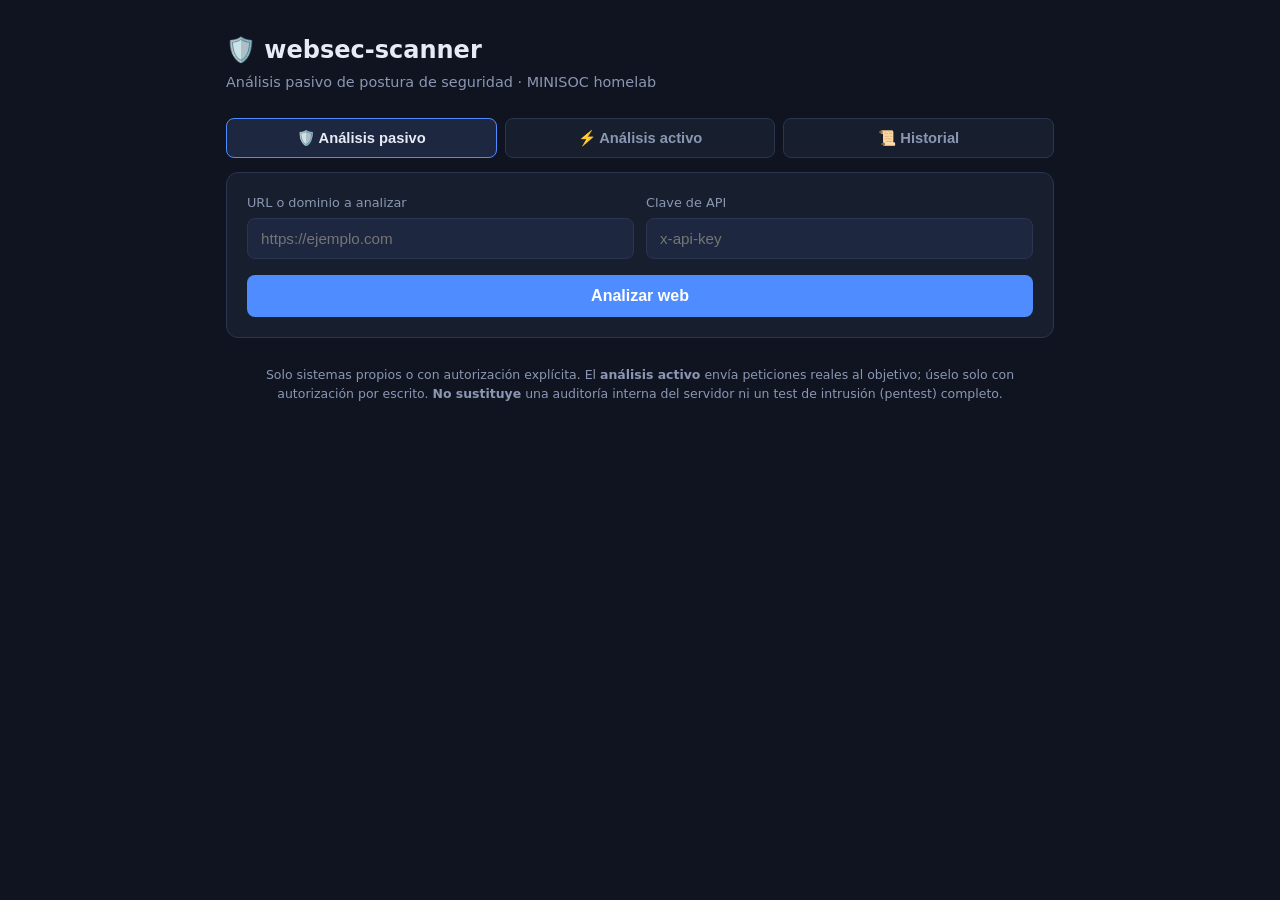
<file: apps/websec-scanner/app/index.html>
<!doctype html>
<html lang="es">
<head>
<meta charset="utf-8">
<meta name="viewport" content="width=device-width, initial-scale=1">
<title>websec-scanner · MINISOC</title>
<style>
  :root{
    --bg:#0f1420; --panel:#171e2e; --panel2:#1e2740; --border:#2a3550;
    --text:#e6ebf5; --muted:#8b97b2; --accent:#4f8cff;
    --alta:#ff5a5a; --media:#ff9f43; --baja:#ffd94a; --ok:#3ddc84;
  }
  *{box-sizing:border-box}
  body{margin:0;background:var(--bg);color:var(--text);
       font-family:system-ui,-apple-system,Segoe UI,Roboto,sans-serif;line-height:1.5}
  .wrap{max-width:860px;margin:0 auto;padding:32px 16px 64px}
  header h1{margin:0 0 4px;font-size:1.5rem}
  header p{margin:0 0 24px;color:var(--muted);font-size:.9rem}
  .card{background:var(--panel);border:1px solid var(--border);border-radius:12px;
        padding:20px;margin-bottom:20px}
  label{display:block;font-size:.8rem;color:var(--muted);margin:0 0 6px}
  input{width:100%;padding:11px 13px;background:var(--panel2);border:1px solid var(--border);
        border-radius:8px;color:var(--text);font-size:.95rem}
  input:focus{outline:none;border-color:var(--accent)}
  .row{display:flex;gap:12px;flex-wrap:wrap}
  .row>div{flex:1;min-width:200px}
  button{margin-top:16px;width:100%;padding:12px;background:var(--accent);color:#fff;
         border:0;border-radius:8px;font-size:1rem;font-weight:600;cursor:pointer}
  button:disabled{opacity:.5;cursor:default}
  .hidden{display:none}
  /* Pestañas Web / Correo */
  .tabs{display:flex;gap:8px;margin-bottom:14px}
  .tab{flex:1;margin-top:0;background:var(--panel);border:1px solid var(--border);color:var(--muted);
       font-size:.92rem;padding:10px;border-radius:8px;font-weight:600}
  .tab.active{background:var(--panel2);color:var(--text);border-color:var(--accent)}
  .score{display:flex;align-items:center;gap:20px;margin-bottom:16px}
  .score .num{font-size:3rem;font-weight:800;line-height:1}
  .meta{color:var(--muted);font-size:.85rem}
  .meta b{color:var(--text)}
  .verdict{border:1px solid;border-radius:8px;padding:11px 14px;margin:0 0 14px;
           font-weight:600;font-size:.9rem}
  .badge{display:inline-block;padding:2px 9px;border-radius:999px;font-size:.72rem;
         font-weight:700;text-transform:uppercase;letter-spacing:.03em;color:#101520}
  .b-alta{background:var(--alta)} .b-media{background:var(--media)} .b-baja{background:var(--baja)}
  .b-info{background:var(--muted)}
  .logbox{margin-top:10px;background:#0a0e17;border:1px solid var(--border);border-radius:8px;
    padding:9px 11px;max-height:230px;overflow:auto;font-family:ui-monospace,Menlo,Consolas,monospace}
  .logline{color:var(--muted);font-size:.78rem;line-height:1.5;white-space:pre-wrap;word-break:break-all}
  .finding{display:flex;gap:12px;padding:13px 0;border-top:1px solid var(--border)}
  .finding:first-child{border-top:0}
  .finding .body{flex:1}
  .finding .title{font-weight:600}
  .finding .detail{color:var(--muted);font-size:.85rem;margin-top:2px}
  .finding .fix{font-size:.82rem;margin-top:5px}
  .finding .fix b{color:var(--ok)}
  .finding .cvssline{font-family:ui-monospace,Menlo,Consolas,monospace;font-size:.73rem;
    color:var(--muted);margin-top:4px;word-break:break-word}
  .err{color:var(--alta);font-weight:600}
  .sectxt{background:var(--panel2);border:1px solid var(--border);border-radius:8px;
          padding:12px 14px;margin:10px 0 16px;white-space:pre-wrap;word-break:break-word;
          font-family:ui-monospace,Menlo,Consolas,monospace;font-size:.8rem;color:var(--text)}
  .sectxt a{color:var(--accent)}
  .tag-ok{color:var(--ok);font-weight:700}
  .sectitle{font-weight:700;font-size:.95rem;margin:18px 0 8px}
  .checks{border:1px solid var(--border);border-radius:8px;overflow:hidden;margin-bottom:6px}
  .chk{display:flex;align-items:center;gap:10px;padding:8px 12px;border-top:1px solid var(--border);font-size:.86rem}
  .chk:first-child{border-top:0}
  .chk .st{width:16px;text-align:center;font-weight:800;flex:none}
  .chk .nm{flex:1}
  .chk .dt{color:var(--muted);font-size:.8rem;font-family:ui-monospace,Menlo,Consolas,monospace}
  .st-ok{color:var(--ok)} .st-falta{color:var(--alta)} .st-aviso{color:var(--media)} .st-info{color:var(--muted)}
  .rbar{display:flex;gap:8px;flex-wrap:wrap;margin:4px 0 14px}
  .rbar button,.mini{margin:0;width:auto;padding:6px 11px;font-size:.8rem;background:var(--panel2);
    border:1px solid var(--border);color:var(--text);border-radius:7px;font-weight:600}
  .mini.danger{color:var(--alta)}
  table.hist{width:100%;border-collapse:collapse;font-size:.84rem}
  table.hist td,table.hist th{padding:7px 6px;border-top:1px solid var(--border);text-align:left;vertical-align:middle}
  table.hist th{color:var(--muted);font-weight:600;border-top:0}
  .tabs{flex-wrap:wrap} .tab{min-width:90px}
  .foot{color:var(--muted);font-size:.78rem;text-align:center;margin-top:28px}
</style>
</head>
<body>
<div class="wrap">
  <header>
    <h1>🛡️ websec-scanner</h1>
    <p>Análisis pasivo de postura de seguridad · MINISOC homelab</p>
  </header>

  <div class="tabs">
    <button class="tab active" data-tab="pasivo">🛡️ Análisis pasivo</button>
    <button class="tab" data-tab="activo">⚡ Análisis activo</button>
    <button class="tab" data-tab="hist">📜 Historial</button>
  </div>

  <div class="card">
    <div class="row">
      <div id="url-group">
        <label for="url">URL o dominio a analizar</label>
        <input id="url" type="text" placeholder="https://ejemplo.com" autocomplete="off">
      </div>
      <div id="domain-group" class="hidden">
        <label for="domain">Dominio a comprobar (suplantación de correo)</label>
        <input id="domain" type="text" placeholder="ejemplo.com" autocomplete="off">
      </div>
      <div>
        <label for="key">Clave de API</label>
        <input id="key" type="password" placeholder="x-api-key" autocomplete="off">
      </div>
    </div>
    <div id="authz-group" class="hidden" style="margin-top:12px">
      <label style="display:flex;gap:9px;align-items:flex-start;cursor:pointer;color:var(--text);font-size:.85rem">
        <input id="authz" type="checkbox" style="width:auto;margin-top:3px">
        <span>Confirmo que tengo <b>autorización por escrito</b> del titular para escanear activamente este objetivo. El escaneo activo envía peticiones reales al servidor.</span>
      </label>
    </div>
    <div id="zap-opts" class="hidden" style="margin-top:10px">
      <label style="display:flex;gap:9px;align-items:flex-start;cursor:pointer;color:var(--text);font-size:.85rem">
        <input id="zap-activo" type="checkbox" style="width:auto;margin-top:3px">
        <span>Incluir <b>pruebas de inyección</b> (ZAP activo: SQLi, XSS…): más potente, más lento y <b>más intrusivo</b>; requiere el modo activo habilitado en el servidor. Sin marcar, el análisis activo hace recon web + TLS + Nuclei + ZAP (spider/pasivo).</span>
      </label>
    </div>
    <button id="go">Analizar web</button>
  </div>

  <div id="result" class="card hidden"></div>

  <p class="foot">Solo sistemas propios o con autorización explícita. El <b>análisis activo</b> envía peticiones reales al objetivo; úselo solo con autorización por escrito. <b>No sustituye</b> una auditoría interna del servidor ni un test de intrusión (pentest) completo.</p>
</div>

<script>
const $ = s => document.querySelector(s);
const sevClass = s => ({alta:"b-alta",media:"b-media",baja:"b-baja",informativo:"b-info"}[s] || "b-baja");
const scoreColor = n => n>=80?"var(--ok)":n>=50?"var(--media)":"var(--alta)";
let tab = "pasivo";

// Recuerda la clave en el navegador para no reescribirla cada vez
try { $("#key").value = localStorage.getItem("websec_key") || ""; } catch(e){}

// --- Pestañas ---
document.querySelectorAll(".tab").forEach(b=>{
  b.addEventListener("click", ()=>{
    tab = b.dataset.tab;
    document.querySelectorAll(".tab").forEach(x=>x.classList.toggle("active", x===b));
    const needsUrl = (tab==="pasivo" || tab==="activo");
    const needsAuthz = (tab==="activo");
    $("#url-group").classList.toggle("hidden", !needsUrl);
    $("#domain-group").classList.toggle("hidden", true);
    $("#authz-group").classList.toggle("hidden", !needsAuthz);
    $("#zap-opts").classList.toggle("hidden", tab!=="activo");
    $("#go").textContent = goLabel();
    $("#result").classList.add("hidden");
    if(tab==="hist") loadHist();
  });
});
function goLabel(){
  return ({pasivo:"Analizar (pasivo: web + correo + DNS + OSINT)",
           activo:"Analizar (activo: recon web + TLS + Nuclei + ZAP)",
           hist:"Actualizar historial"})[tab] || "Analizar";
}

function sumFindings(h){ return h.map(f=>{
  const score = (f.cvss_score!=null) ? Number(f.cvss_score).toFixed(1) : null;
  const tierLbl = f.severidad_cvss_label || f.severidad;
  const badge = '<span class="badge '+sevClass(f.severidad)+'">'+esc(tierLbl)+(score!=null?' · '+score:'')+'</span>';
  const bits = [];
  if(f.cvss && f.cvss!=='—') bits.push('CVSS '+esc(f.cvss));
  if(f.cwe && f.cwe!=='—') bits.push(esc(f.cwe));
  if(f.owasp) bits.push(esc(f.owasp));
  const tech = bits.length ? '<div class="cvssline">'+bits.join(' · ')+'</div>' : '';
  return '<div class="finding">'+badge+
    '<div class="body"><div class="title">'+esc(f.titulo)+'</div>'+
    '<div class="detail">'+esc(f.detalle)+'</div>'+tech+
    '<div class="fix"><b>Solución:</b> '+esc(f.remediacion)+'</div></div></div>';
}).join("");
}
const stSym = e => ({ok:"✓",falta:"✗",aviso:"◐",info:"·"}[e] || "·");
function sumChecks(list){
  if(!list || !list.length) return "";
  return '<div class="sectitle">Comprobaciones</div><div class="checks">'+
    list.map(c=>'<div class="chk"><span class="st st-'+c.estado+'">'+stSym(c.estado)+'</span>'+
      '<span class="nm">'+c.nombre+'</span><span class="dt">'+(c.detalle||"")+'</span></div>').join("")+
    '</div>';
}
function scoreHead(d){
  const cmax = (d.cvss_max!=null) ? ' · CVSS máx <b>'+Number(d.cvss_max).toFixed(1)+'</b>' : '';
  const p = d.pago_por_hallazgo;
  const pago = p ? '<div class="meta" style="margin-top:3px">Facturables (pago por hallazgo): <b>'+p.facturables+'</b>'+
    ' — C'+p.criticas+' · A'+p.altas+' · M'+p.medias+' · B'+p.bajas+(p.info?' · info '+p.info:'')+'</div>' : '';
  const q = d.presupuesto, eur = n => Number(n).toLocaleString("es-ES")+' €';
  const presu = q ? '<div class="meta" style="margin-top:3px" title="'+esc(q.nota)+'">Estimación: <b>'+eur(q.total)+'</b>'+
    (q.modalidad==="primer-escaneo" ? ' (cuota '+eur(q.cuota_minima)+' + hallazgos '+eur(q.subtotal_hallazgos)+')'
                                    : ' (re-escaneo: solo hallazgos nuevos)')+
    (q.tope_aplicado ? ' · <b>tope '+eur(q.tope)+' aplicado</b>' : ' · tope '+eur(q.tope))+' · sin IVA</div>' : '';
  return '<div class="score"><div class="num" style="color:'+scoreColor(d.puntuacion)+'">'+d.puntuacion+'</div>'+
    '<div><div style="font-weight:600">'+esc(d.objetivo)+'</div>'+
    '<div class="meta">'+d.resumen.altas+' altas · '+d.resumen.medias+' medias · '+d.resumen.bajas+' bajas'+
    (d.resumen.informativos ? ' · '+d.resumen.informativos+' info' : '')+cmax+'</div>'+pago+presu+'</div></div>'+reportBar(d.scan_id);
}

// Escaneo activo en 2º plano: sondea el estado del trabajo hasta que termina.
function esc(s){ return String(s==null?"":s).replace(/[&<>"]/g, c=>({"&":"&amp;","<":"&lt;",">":"&gt;",'"':"&quot;"}[c])); }
function logBox(log){
  if(!log || !log.length) return "";
  const lineas = log.slice(-14).map(l=>'<div class="logline">'+esc(l)+'</div>').join("");
  return '<div class="logbox">'+lineas+'</div>';
}

async function pollActive(jobId, key){
  const box = $("#result");
  if(!jobId){ box.innerHTML='<p class="err">No se recibió el identificador del escaneo.</p>'; return; }
  let secs = 0;
  while(true){
    await new Promise(r=>setTimeout(r, 3000));
    secs += 3;
    if(secs > 1260){ box.innerHTML='<p class="err">El escaneo tardó demasiado (más de 21 min).</p>'; return; }
    let r, data;
    try{
      r = await fetch("/scan-status/"+jobId, {headers:{"x-api-key":key}});
      data = await r.json();
    }catch(e){ box.innerHTML='<p class="err">Se perdió la conexión con la API.</p>'; return; }
    if(!r.ok){ box.innerHTML='<p class="err">Error '+r.status+': '+((data&&data.detail)||"fallo")+'</p>'; return; }
    if(data.status==="running"){
      box.innerHTML='<span class="meta">🕷️ '+(data.estado_real==="queued"?"En cola":"Escaneando")+' '+esc(data.objetivo||"")+'… ('+secs+'s)</span> '+
        '<button class="mini danger" onclick="cancelJob(\''+jobId+'\')">Cancelar</button>'+logBox(data.log);
      continue;
    }
    if(data.status==="error"){
      box.innerHTML='<p class="err">El escaneo falló: '+esc(data.error||"error")+'</p>'+logBox(data.log);
      return;
    }
    if(data.status==="done"){ renderActive(data.result); return; }
    box.innerHTML='<p class="err">Estado desconocido: '+esc(data.status)+'</p>'; return;
  }
}

async function run(){
  if(tab==="hist"){ loadHist(); return; }
  const key = $("#key").value.trim();
  const box = $("#result");
  const target = $("#url").value.trim();
  if(!target) return;
  const esSegundoPlano = (tab==="activo");
  if(esSegundoPlano && !$("#authz").checked){ alert("Marca la casilla de autorización para escanear este objetivo."); return; }
  try { localStorage.setItem("websec_key", key); } catch(e){}

  $("#go").disabled = true; $("#go").textContent = esSegundoPlano ? "Escaneando (puede tardar)…" : "Analizando…";
  box.classList.remove("hidden");
  box.innerHTML = '<span class="meta">Analizando ' + target + '…</span>';

  let endpoint, payload;
  if(tab==="pasivo"){ endpoint="/scan-full"; payload={url: target}; }
  else { endpoint="/scan-activo"; payload={url: target, autorizo: $("#authz").checked, inyeccion: $("#zap-activo").checked}; }
  try{
    const r = await fetch(endpoint, {
      method:"POST",
      headers:{"content-type":"application/json","x-api-key":key},
      body: JSON.stringify(payload)
    });
    const data = await r.json();
    if(!r.ok){
      let det = data && data.detail;
      if(Array.isArray(det)) det = det.map(e=>e.msg||JSON.stringify(e)).join("; ");
      else if(det && typeof det !== "string") det = JSON.stringify(det);
      box.innerHTML = '<p class="err">Error '+r.status+': '+(det||"fallo")+'</p>'; return;
    }
    if(tab==="pasivo") renderFull(data);
    else { pollActive(data.job_id, key); return; }   // activo: trabajo en 2º plano
  }catch(e){
    box.innerHTML = '<p class="err">No se pudo contactar con la API.</p>';
  }finally{
    $("#go").disabled = false;
    $("#go").textContent = goLabel();
  }
}

function renderWeb(d){
  const tls = d.tls||{}, st = d.security_txt||{};
  let h = scoreHead(d);
  h += '<div class="meta" style="margin-bottom:14px">';
  if(tls.ok){ h += 'TLS: <b>'+tls.version+'</b> · caduca en <b>'+tls.dias_para_caducar+' días</b> · emisor <b>'+(tls.emisor||"?")+'</b><br>'; }
  if(st.existe){
    h += 'security.txt: <span class="tag-ok">sí ('+st.ruta+')</span> — esta web acepta reportes de seguridad</div>';
    const esc = (st.contenido||"").replace(/&/g,"&amp;").replace(/</g,"&lt;");
    const linked = esc.replace(/(https?:\/\/[^\s]+)/g, '<a href="$1" target="_blank" rel="noopener">$1</a>');
    h += '<div class="sectxt">'+linked+'</div>';
  } else {
    h += 'security.txt: <b>no</b> — sin canal público de reporte</div>';
  }
  h += sumChecks(d.comprobaciones);
  if((d.hallazgos||[]).length){ h += '<div class="sectitle">Hallazgos y mejoras</div>'; }
  h += sumFindings(d.hallazgos||[]);
  if(!(d.hallazgos||[]).length){ h += '<p style="color:var(--ok)">Sin hallazgos. Buena configuración.</p>'; }
  $("#result").innerHTML = h;
}

function renderMail(d){
  const spf=d.spf||{}, dm=d.dmarc||{}, dk=d.dkim||{};
  let h = scoreHead(d);
  const vc = d.suplantable ? 'var(--alta)' : 'var(--ok)';
  h += '<div class="verdict" style="border-color:'+vc+';color:'+vc+'">'+(d.suplantable?'⚠ ':'✓ ')+d.veredicto+'</div>';
  h += '<div class="meta" style="margin-bottom:14px">';
  h += 'SPF: <b>'+(spf.presente?('sí ('+(spf.cualificador||'sin all')+(spf.delegado_en?', vía '+spf.delegado_en:'')+')'):'no')+'</b> · ';
  h += 'DMARC: <b>'+(dm.presente?('p='+dm.politica):'no')+'</b> · ';
  h += 'DKIM: <b>'+(dk.detectado?('sí ('+(dk.selectores||[]).join(", ")+')'):'no detectado')+'</b><br>';
  h += 'Recibe correo (MX): <b>'+(d.recibe_correo?'sí':'no')+'</b></div>';
  h += sumChecks(d.comprobaciones);
  if((d.hallazgos||[]).length){ h += '<div class="sectitle">Hallazgos y mejoras</div>'; }
  h += sumFindings(d.hallazgos||[]);
  if(!(d.hallazgos||[]).length){ h += '<p style="color:var(--ok)">Sin hallazgos. Buena configuración de correo.</p>'; }
  $("#result").innerHTML = h;
}

function renderActive(d){
  let h = scoreHead(d);
  const esZap = d.motor === "zap";
  const activoZap = d.modo === "zap-activo";
  let etiqueta, vacio;
  if(esZap && activoZap){
    etiqueta = '🕷️ Escaneo ACTIVO con OWASP ZAP (inyección) — solo objetivos autorizados';
    vacio = 'ZAP no detectó vulnerabilidades de inyección en los puntos analizados.';
  } else if(esZap){
    etiqueta = '🕷️ Escaneo con OWASP ZAP (spider + pasivo) — solo objetivos autorizados';
    vacio = 'ZAP no detectó avisos en el análisis pasivo.';
  } else if(d.motor === "combo"){
    etiqueta = '⚡ Análisis ACTIVO unificado (pasivo + recon web + TLS + Nuclei + ZAP) — solo objetivos autorizados';
    vacio = 'Sin hallazgos activos. Revisa el informe para el detalle del análisis pasivo.';
  } else if(d.motor === "webrecon"){
    etiqueta = '🔎 Reconocimiento web activo-ligero — solo objetivos autorizados';
    vacio = 'Sin ficheros sensibles ni problemas de reconocimiento detectados.';
  } else {
    etiqueta = '⚡ Escaneo ACTIVO con Nuclei — solo objetivos autorizados';
    vacio = 'Sin vulnerabilidades conocidas detectadas por Nuclei.';
  }
  h += '<div class="verdict" style="border-color:var(--media);color:var(--media)">'+etiqueta+'</div>';

  const todos = d.hallazgos || [];
  const fallos = todos.filter(f => f.severidad !== "informativo");
  const infos  = todos.filter(f => f.severidad === "informativo");

  if(fallos.length){ h += '<div class="sectitle">Hallazgos</div>' + sumFindings(fallos); }
  else { h += '<p style="color:var(--ok)">'+vacio+'</p>'; }

  if(infos.length){
    h += '<div class="sectitle">Informativo — tecnología detectada (no son fallos)</div>';
    h += sumFindings(infos);
  }
  if(d.aviso){ h += '<p class="meta" style="margin-top:12px">'+d.aviso+'</p>'; }
  $("#result").innerHTML = h;
}

function renderDns(d){
  let h = scoreHead({objetivo:d.dominio, puntuacion:d.puntuacion, resumen:d.resumen,
                     cvss_max:d.cvss_max, pago_por_hallazgo:d.pago_por_hallazgo, presupuesto:d.presupuesto, scan_id:d.scan_id});
  const R = d.registros || {};
  const filas = [];
  const push = (k, arr) => { (arr||[]).forEach(v => filas.push([k, v])); };
  push("A", R.A); push("AAAA", R.AAAA); push("MX", R.MX); push("NS", R.NS);
  push("SOA", R.SOA); push("TXT", R.TXT); push("CAA", R.CAA);
  if(filas.length){
    h += '<div class="sectitle">Registros DNS</div><div class="checks">';
    h += filas.map(([k,v]) => '<div class="chk"><span class="nm" style="min-width:52px">'+esc(k)+'</span>'+
         '<span class="dt" style="flex:1">'+esc(v)+'</span></div>').join("");
    h += '</div>';
  }
  if((d.hallazgos||[]).length){ h += '<div class="sectitle">Hallazgos</div>' + sumFindings(d.hallazgos); }
  else { h += '<p style="color:var(--ok)">Sin hallazgos de infraestructura DNS.</p>'; }
  h += sumChecks(d.comprobaciones);
  if(d.aviso){ h += '<p class="meta" style="margin-top:12px">'+esc(d.aviso)+'</p>'; }
  $("#result").innerHTML = h;
}


// --- Informes, historial, recon y análisis completo ---
const key = () => $("#key").value.trim();
function reportBar(id){
  if(!id) return "";
  return '<div class="rbar">'+
    '<button onclick="openReport(\''+id+'\',\'html\')">📄 Informe HTML / PDF</button>'+
    '<button onclick="openReport(\''+id+'\',\'html\',true)">💶 Informe + presupuesto</button>'+
    '<button onclick="openReport(\''+id+'\',\'md\')">⬇ Markdown</button>'+
    '<button onclick="openReport(\''+id+'\',\'sarif\')">⬇ SARIF</button>'+
    '<button onclick="openReport(\''+id+'\',\'json\')">⬇ JSON</button>'+
    '<button onclick="showDiff(\''+id+'\')">↔ Comparar con el anterior</button></div><div id="diff-'+id+'"></div>';
}
// La clave va en cabecera (nunca en la URL): se descarga con fetch y se abre como blob.
async function openReport(id, fmt, precios){
  const r = await fetch("/scans/"+id+"/report?format="+fmt+(precios?"&precios=1":""), {headers:{"x-api-key":key()}});
  if(!r.ok){ alert("Error "+r.status+" al generar el informe"); return; }
  const blob = await r.blob(), url = URL.createObjectURL(blob);
  if(fmt==="html"){ window.open(url, "_blank"); return; }
  const a = document.createElement("a"); a.href = url;
  a.download = "informe-"+id.slice(0,8)+"."+fmt; document.body.appendChild(a); a.click(); a.remove();
}
async function showDiff(id){
  const box = document.getElementById("diff-"+id);
  const r = await fetch("/scans/"+id+"/diff", {headers:{"x-api-key":key()}});
  const d = await r.json();
  if(!r.ok){ box.innerHTML='<p class="meta">'+esc(d.detail||"Sin escaneo anterior")+'</p>'; return; }
  const li = (arr, sym) => arr.map(f=>'<div class="chk"><span class="st">'+sym+'</span><span class="nm">'+esc(f.titulo)+'</span><span class="dt">'+esc(f.cvss_score)+'</span></div>').join("");
  box.innerHTML = '<div class="sectitle">Cambios desde el '+new Date(d.fecha_anterior*1000).toLocaleString()+'</div>'+
    '<div class="meta">Puntuación '+esc(d.puntuacion.antes)+' → <b>'+esc(d.puntuacion.ahora)+'</b> · '+
    d.nuevos.length+' nuevos · '+d.corregidos.length+' corregidos · '+d.persisten+' persisten</div>'+
    ((d.nuevos.length||d.corregidos.length) ? '<div class="checks" style="margin-top:8px">'+li(d.nuevos,"🆕")+li(d.corregidos,"✅")+'</div>' : '');
}
async function cancelJob(id){
  await fetch("/scans/"+id, {method:"DELETE", headers:{"x-api-key":key()}});
}
const fecha = ts => ts ? new Date(ts*1000).toLocaleString() : "—";
async function loadHist(){
  const box = $("#result"); box.classList.remove("hidden");
  try { localStorage.setItem("websec_key", key()); } catch(e){}
  box.innerHTML = '<span class="meta">Cargando historial…</span>';
  const [rs, ra] = await Promise.all([
    fetch("/scans?limit=60", {headers:{"x-api-key":key()}}),
    fetch("/assets", {headers:{"x-api-key":key()}})]);
  if(!rs.ok){ box.innerHTML='<p class="err">Error '+rs.status+' (¿clave correcta?)</p>'; return; }
  const scans = await rs.json(), assets = ra.ok ? await ra.json() : [];
  let h = '<div class="sectitle" style="margin-top:0">Activos monitorizados</div>';
  if(assets.length){
    h += '<table class="hist"><tr><th>Objetivo</th><th>Tipo</th><th>Cada</th><th>Último</th><th>Nota</th><th></th></tr>'+
      assets.map(a=>'<tr><td>'+esc(a.objetivo)+'</td><td>'+esc(a.tipo)+'</td><td>'+a.intervalo_h+' h</td><td>'+fecha(a.ultimo)+'</td>'+
        '<td>'+(a.puntuacion!=null?'<b style="color:'+scoreColor(a.puntuacion)+'">'+a.puntuacion+'</b>':'—')+'</td>'+
        '<td><button class="mini" onclick="assetRun(\''+a.id+'\')">▶</button> <button class="mini danger" onclick="assetDel(\''+a.id+'\')">✕</button></td></tr>').join("")+'</table>';
  } else { h += '<p class="meta">Ninguno todavía.</p>'; }
  h += '<div class="row" style="margin-top:10px"><div><input id="as-obj" placeholder="https://ejemplo.com o ejemplo.com"></div>'+
       '<div style="flex:0 0 130px"><select id="as-tipo" style="width:100%;padding:11px;background:var(--panel2);color:var(--text);border:1px solid var(--border);border-radius:8px">'+
       '<option value="full">completo</option><option value="web">web</option><option value="correo">correo</option><option value="dns">dns</option><option value="recon">recon</option></select></div>'+
       '<div style="flex:0 0 110px"><input id="as-int" type="number" value="24" min="1" title="horas"></div></div>'+
       '<button class="mini" style="margin-top:8px" onclick="assetAdd()">+ Monitorizar (requiere clave admin)</button>';
  h += '<div class="sectitle">Últimos escaneos</div>';
  h += '<table class="hist"><tr><th>Fecha</th><th>Tipo</th><th>Objetivo</th><th>Estado</th><th>Nota</th><th>CVSS</th><th></th></tr>'+
    scans.map(s=>'<tr><td>'+fecha(s.started)+'</td><td>'+esc(s.tipo)+'</td><td style="word-break:break-all">'+esc(s.objetivo)+'</td>'+
      '<td>'+esc(s.status)+'</td><td>'+(s.puntuacion!=null?'<b style="color:'+scoreColor(s.puntuacion)+'">'+s.puntuacion+'</b>':'—')+'</td>'+
      '<td>'+(s.cvss_max!=null?Number(s.cvss_max).toFixed(1):'—')+'</td>'+
      '<td>'+(s.status==="done"?'<button class="mini" onclick="openReport(\''+s.id+'\',\'html\')">📄</button>':'')+'</td></tr>').join("")+'</table>';
  box.innerHTML = h;
}
async function assetAdd(){
  const r = await fetch("/assets", {method:"POST", headers:{"content-type":"application/json","x-api-key":key()},
    body: JSON.stringify({objetivo:$("#as-obj").value.trim(), tipo:$("#as-tipo").value, intervalo_h:Number($("#as-int").value)||24})});
  if(!r.ok){ const d = await r.json(); alert("Error "+r.status+": "+(typeof d.detail==="string"?d.detail:JSON.stringify(d.detail))); }
  loadHist();
}
async function assetDel(id){ if(confirm("¿Dejar de monitorizar este activo?")){ await fetch("/assets/"+id,{method:"DELETE",headers:{"x-api-key":key()}}); loadHist(); } }
async function assetRun(id){ await fetch("/assets/"+id+"/run",{method:"POST",headers:{"x-api-key":key()}}); alert("Escaneo lanzado; aparecerá en el historial en unos segundos."); }

function renderRecon(d){
  let h = scoreHead(d);
  if((d.avisos||[]).length) h += '<p class="meta" style="color:var(--media)">'+d.avisos.map(esc).join("<br>")+'</p>';
  const todos = d.hallazgos||[];
  const fallos = todos.filter(f=>f.severidad!=="informativo"), infos = todos.filter(f=>f.severidad==="informativo");
  h += fallos.length ? '<div class="sectitle">Hallazgos</div>'+sumFindings(fallos) : '<p style="color:var(--ok)">Sin takeovers ni servicios sensibles expuestos.</p>';
  h += '<div class="sectitle">Subdominios ('+d.total_subdominios+(d.truncado?', truncado':'')+')</div><div class="checks" style="max-height:320px;overflow:auto">'+
    (d.subdominios||[]).map(s=>'<div class="chk"><span class="nm" style="word-break:break-all">'+esc(s.host)+'</span>'+
      '<span class="dt">'+esc(s.cname ? "→ "+s.cname : (s.ips||[]).join(", ") || (s.nxdomain?"NXDOMAIN":"—"))+'</span></div>').join("")+'</div>';
  if(infos.length) h += '<div class="sectitle">Informativo</div>'+sumFindings(infos);
  if(d.aviso) h += '<p class="meta" style="margin-top:12px">'+esc(d.aviso)+'</p>';
  $("#result").innerHTML = h;
}
function renderFull(d){
  let h = scoreHead(d);
  const S = d.secciones||{}, nombres = {web:"🌐 Web", correo:"✉️ Correo", dns:"🧭 DNS", recon:"🛰️ Recon (OSINT)"};
  h += '<div class="checks">'+Object.keys(nombres).map(k=>{
    const s = S[k];
    return '<div class="chk"><span class="nm">'+nombres[k]+'</span><span class="dt">'+
      (s ? 'nota <b style="color:'+scoreColor(s.puntuacion)+'">'+s.puntuacion+'</b> · CVSS máx '+Number(s.cvss_max||0).toFixed(1)+' · '+(s.hallazgos||[]).length+' hallazgos'
         : '<span class="err">'+esc((d.errores||{})[k]||"error")+'</span>')+'</span></div>';
  }).join("")+'</div>';
  for(const k of Object.keys(nombres)){
    const s = S[k];
    if(s && (s.hallazgos||[]).length){ h += '<div class="sectitle">'+nombres[k]+'</div>'+sumFindings(s.hallazgos); }
  }
  if(d.aviso) h += '<p class="meta" style="margin-top:12px">'+esc(d.aviso)+'</p>';
  $("#result").innerHTML = h;
}
$("#go").addEventListener("click", run);
$("#url").addEventListener("keydown", e=>{ if(e.key==="Enter") run(); });
$("#domain").addEventListener("keydown", e=>{ if(e.key==="Enter") run(); });
</script>
</body>
</html>
</file>
